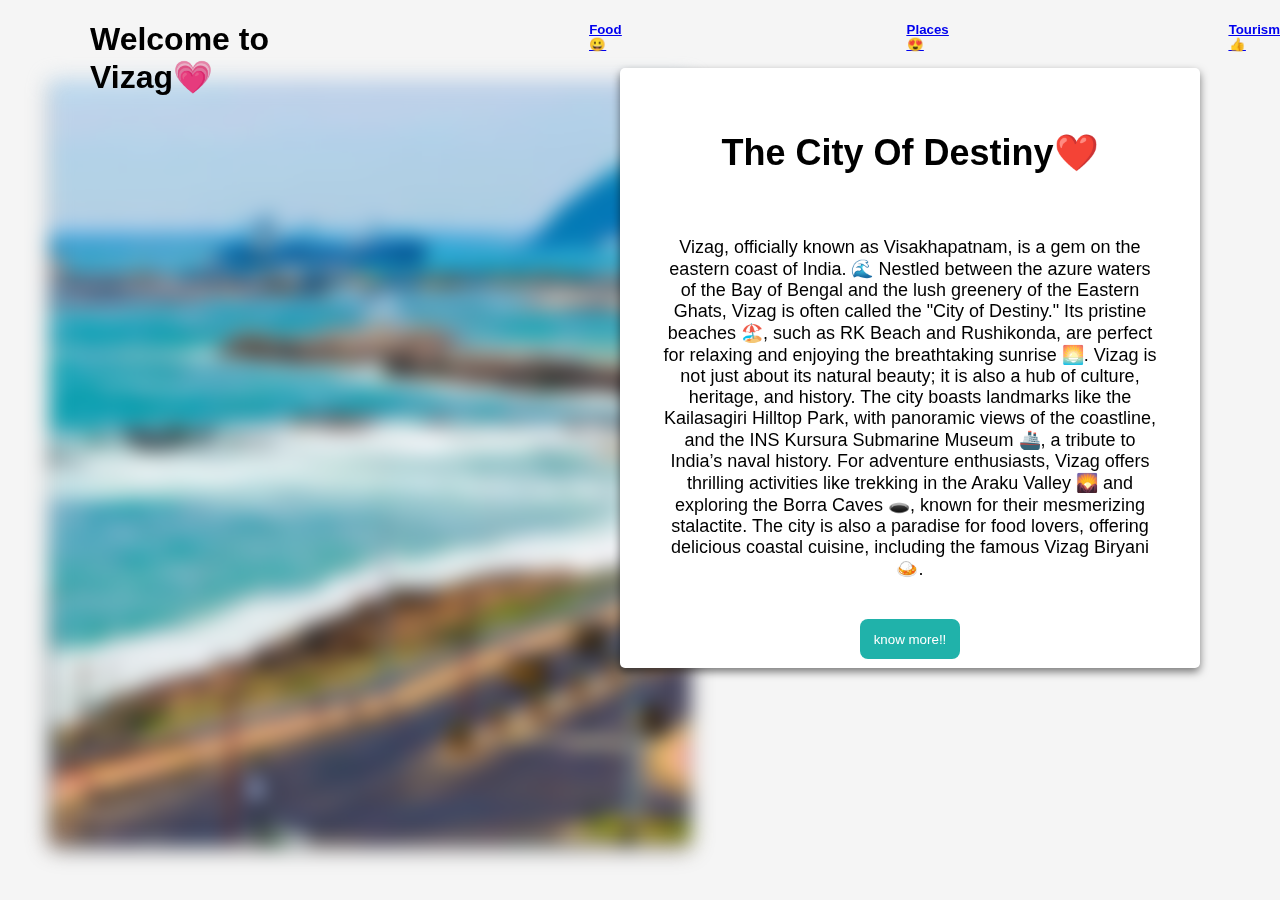
<file: index.html>
<!DOCTYPE html>
<html lang="en">

<head>
    <meta charset="UTF-8">
    <meta name="viewport" content="width=device-width, initial-scale=1.0">
    <title>The City Of Destination</title>
    <link rel="stylesheet" href="styles.css">
</head>

<body>
    <div class="background-blur">
    </div>
    <div class="starting">
        <h1>Welcome to Vizag&#128151</h1>
        <a href="food.html">
            <h5>Food &#128512;</h5>
        </a>
        <a href="places.html">
            <h5>Places&#128525;</h5>
        </a>
        <a href="tourism.html">
            <h5>Tourism&#128077;</h5>
        </a>
    </div>
    <div class="container">
        <h1>The City Of Destiny&#10084;&#65039;</h1>
        <br>
        <p>
            Vizag, officially known as Visakhapatnam, is a gem on the eastern coast of India. 🌊 Nestled between
            the azure waters of the Bay of Bengal and the lush greenery of the Eastern Ghats, Vizag is
            often called the "City of Destiny." Its pristine beaches 🏖️, such as RK Beach and Rushikonda,
            are perfect for relaxing and enjoying the breathtaking sunrise 🌅. Vizag is not just about its natural
            beauty; it is also a hub of culture, heritage, and history. The city boasts landmarks like the Kailasagiri
            Hilltop Park, with panoramic views of the coastline, and the INS Kursura Submarine Museum 🚢, a tribute to
            India’s naval history.

            For adventure enthusiasts, Vizag offers thrilling activities like trekking in the Araku Valley
            🌄 and exploring the Borra Caves 🕳️, known for their mesmerizing stalactite.
            The city is also a paradise for food lovers, offering delicious coastal cuisine, including the famous Vizag
            Biryani 🍛.
        </p>
        <br>
        <button class="home">know more!!</button>
    </div>
</body>

</html>
</file>
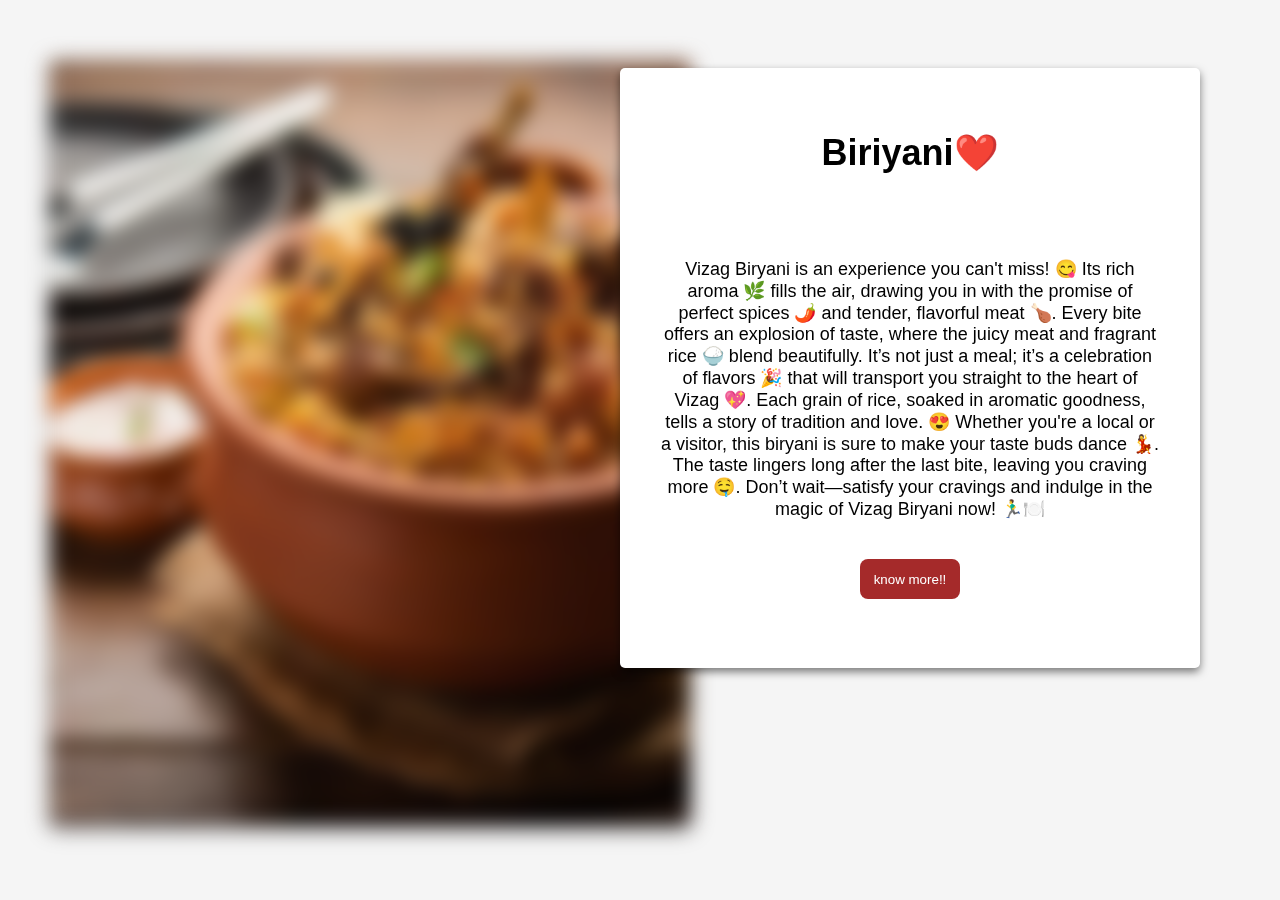
<file: food.html>
<!DOCTYPE html>
<html lang="en">

<head>
    <meta charset="UTF-8">
    <meta name="viewport" content="width=device-width, initial-scale=1.0">
    <title>Food&#128512;</title>
    <link rel="stylesheet" href="styles.css">
</head>

<body>
    <div class="background-blur1">
    </div>
    <div class="container">
        <h1>Biriyani&#10084;&#65039;</h1>
        <br>
        <br>
        <p>Vizag Biryani is an experience you can't miss! 😋
            Its rich aroma 🌿 fills the air, drawing you in with
            the promise of perfect spices 🌶️ and tender, flavorful meat 🍗.
            Every bite offers an explosion of taste, where the juicy meat and fragrant rice
            🍚 blend beautifully. It’s not just a meal; it’s a celebration of flavors 🎉
            that will transport you straight to the heart of Vizag 💖. Each grain of rice,
            soaked in aromatic goodness, tells a story of tradition and love. 😍 Whether you're
            a local or a visitor, this biryani is sure to make your taste buds dance 💃. The taste
            lingers long after the last bite, leaving you craving more 🤤. Don’t wait—satisfy your
            cravings and indulge in the magic of Vizag Biryani now! 🏃‍♂️🍽️
        </p>
        <br>
        <button>know more!!</button>
    </div>
</body>

</html>
</file>
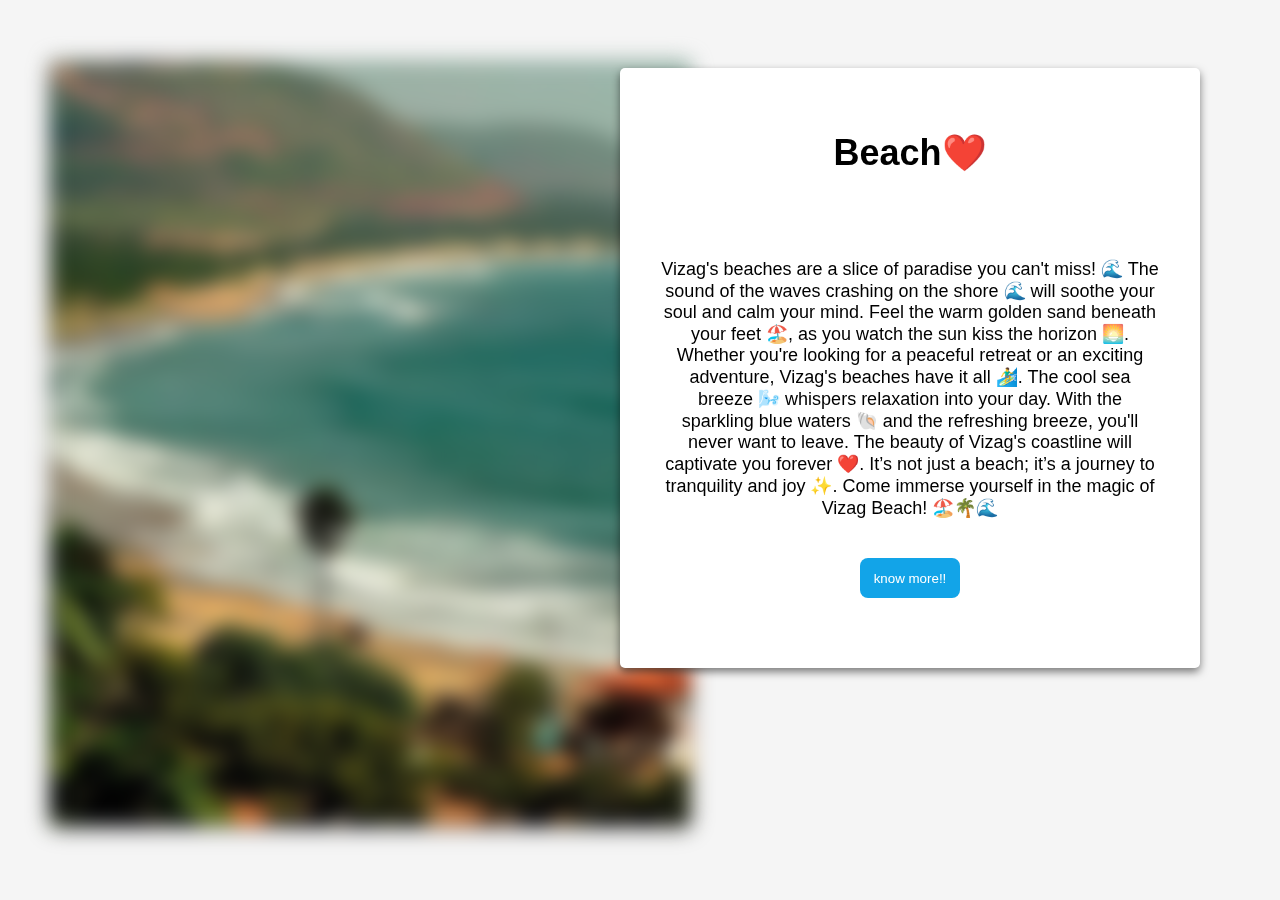
<file: places.html>
<!DOCTYPE html>
<html lang="en">

<head>
    <meta charset="UTF-8">
    <meta name="viewport" content="width=device-width, initial-scale=1.0">
    <title>Places&#128525;</title>
    <link rel="stylesheet" href="styles.css">
</head>

<body>
    <div class="background-blur2">
    </div>
    <div class="container">
        <h1>Beach&#10084;&#65039;</h1>
        <br>
        <br>
        <p>Vizag's beaches are a slice of paradise you can't miss! 🌊 The sound of the waves crashing on the shore
            🌊 will soothe your soul and calm your mind. Feel the warm golden sand beneath your feet 🏖️,
            as you watch the sun kiss the horizon 🌅. Whether you're looking for a peaceful retreat or an exciting
            adventure,
            Vizag's beaches have it all 🏄‍♂️. The cool sea breeze 🌬️ whispers relaxation into your day. With the
            sparkling blue waters
            🐚 and the refreshing breeze, you'll never want to leave. The beauty of Vizag's coastline will captivate you
            forever ❤️.
            It’s not just a beach; it’s a journey to tranquility and joy ✨. Come immerse yourself in the magic of Vizag
            Beach! 🏖️🌴🌊
        </p>
        <br>
        <button class="beach">know more!!</button>
    </div>
</body>

</html>
</file>
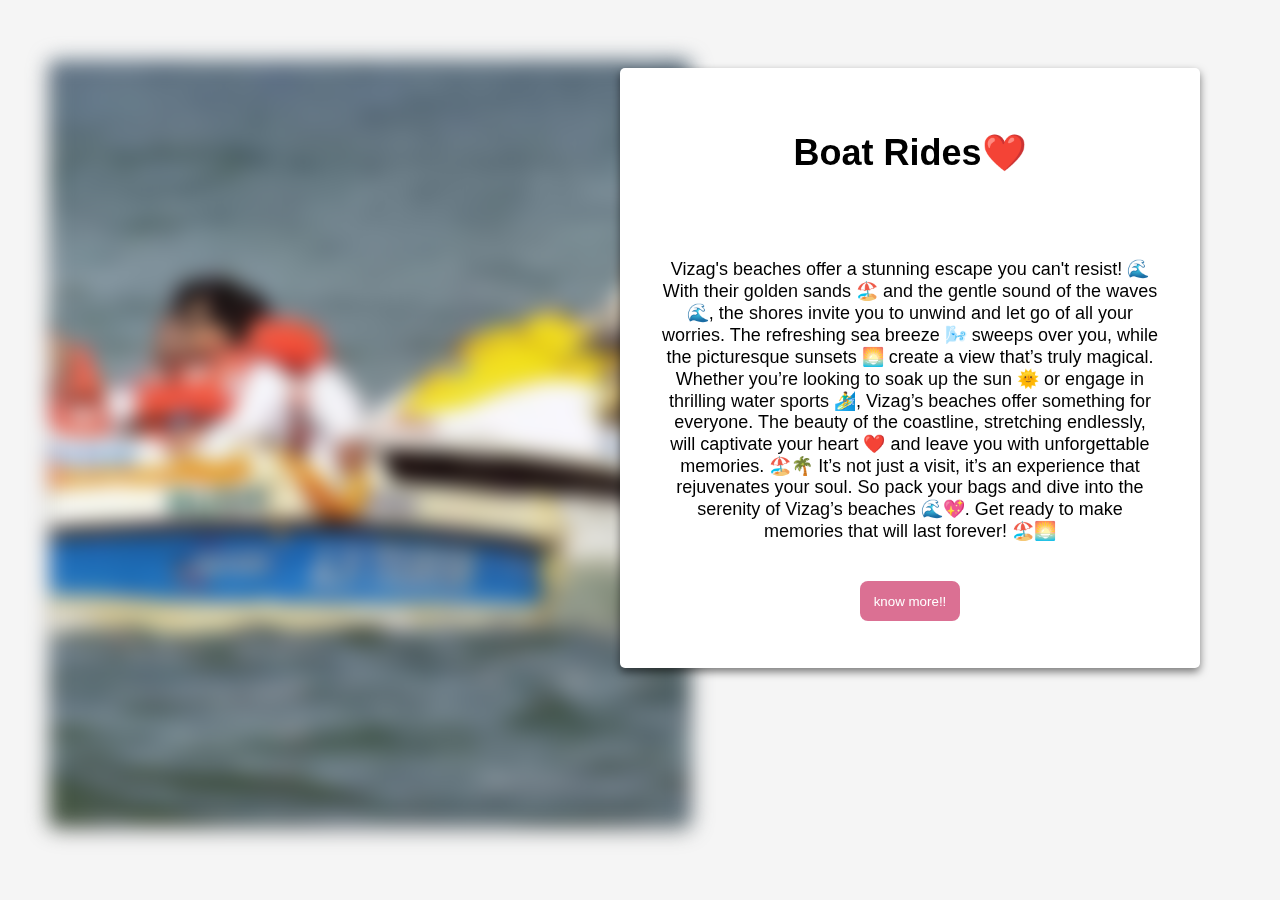
<file: tourism.html>
<!DOCTYPE html>
<html lang="en">

<head>
    <meta charset="UTF-8">
    <meta name="viewport" content="width=device-width, initial-scale=1.0">
    <title>Tourism&#128077;</title>
    <link rel="stylesheet" href="styles.css">
</head>

<body>
    <div class="background-blur3">
    </div>
    <div class="container">
        <h1>Boat Rides&#10084;&#65039;</h1>
        <br>
        <br>
        <p>
            Vizag's beaches offer a stunning escape you can't resist! 🌊 With their golden sands 🏖️
            and the gentle sound of the waves 🌊, the shores invite you to unwind and let go of all your worries.
            The refreshing sea breeze 🌬️ sweeps over you, while the picturesque sunsets 🌅 create a view that’s truly
            magical.
            Whether you’re looking to soak up the sun 🌞 or engage in thrilling water sports 🏄‍♂️, Vizag’s beaches
            offer something for everyone.
            The beauty of the coastline, stretching endlessly, will captivate your heart ❤️ and leave you with
            unforgettable memories. 🏖️🌴
            It’s not just a visit, it’s an experience that rejuvenates your soul.
            So pack your bags and dive into the serenity of Vizag’s beaches 🌊💖. Get ready to make memories that will
            last forever! 🏖️🌅
        </p>
        <br>
        <button class="boat">know more!!</button>
    </div>
</body>

</html>
</file>
<file: styles.css>
body {
    margin: 0;
    padding: 0;
    overflow: hidden;
    font-family: Arial, sans-serif;
    background-color: whitesmoke;
}

.background-blur {
    position: fixed;
    top: 80px;
    left: 50px;
    width: 50%;
    height: 85%;
    background-image: url('./assests/img1.jpg');
    background-size: cover;
    background-position: 50% 50%;
    background-repeat: no-repeat;
    filter: blur(10px);
    z-index: -1;
    border-radius: 5px;
    box-shadow: 0 4px 8px rgba(0, 0, 0, 0.5);
}

.background-blur:hover {
    filter: none;
}

.background-blur1:hover {
    filter: none;
}

.background-blur2:hover {
    filter: none;
}

.background-blur3:hover {
    filter: none;
}

.starting {
    top: 15px;
    display: flex;
    flex-direction: row;
    gap: 280px;
    padding-left: 90px;
}

h5 {
    text-decoration: underline;
}

.background-blur1 {
    position: fixed;
    top: 60px;
    left: 50px;
    width: 50%;
    height: 85%;
    background-image: url('./assests/img3.jpeg');
    background-size: cover;
    background-position: 50% 50%;
    background-repeat: no-repeat;
    filter: blur(10px);
    z-index: -1;
    border-radius: 5px;
    box-shadow: 0 4px 8px rgba(0, 0, 0, 0.5);
}

.background-blur3 {
    position: fixed;
    top: 60px;
    left: 50px;
    width: 50%;
    height: 85%;
    background-image: url('./assests/img4jpg.jpg');
    background-size: cover;
    background-position: 50% 50%;
    background-repeat: no-repeat;
    filter: blur(10px);
    z-index: -1;
    border-radius: 5px;
    box-shadow: 0 4px 8px rgba(0, 0, 0, 0.5);
}

.container {
    font-size: 18px;
    position: absolute;
    right: 80px;
    top: 68px;
    background-color: white;
    font-family: 'Gill Sans', 'Gill Sans MT', Calibri, 'Trebuchet MS', sans-serif;
    height: 520px;
    width: 500px;
    padding: 40px;
    box-shadow: 0 4px 8px rgba(0, 0, 0, 0.5);
    border-radius: 5px;
    text-align: center;
}

.background-blur2 {
    position: fixed;
    top: 60px;
    left: 50px;
    width: 50%;
    height: 85%;
    background-image: url('./assests/img2.jpg');
    background-size: cover;
    background-position: 50% 50%;
    background-repeat: no-repeat;
    filter: blur(10px);
    backdrop-filter: blur(10px);
    z-index: -1;
    border-radius: 5px;
    box-shadow: 0 4px 8px rgba(0, 0, 0, 0.5);
}

button {
    border-radius: 8px;
    border: none;
    background-color: brown;
    width: 100px;
    height: 40px;
    text-align: center;
    color: white;
}

.beach {
    border-radius: 8px;
    border: none;
    background-color: rgb(18, 164, 232);
    width: 100px;
    height: 40px;
    text-align: center;
    color: white;
}

.boat {
    border-radius: 8px;
    border: none;
    background-color: palevioletred;
    width: 100px;
    height: 40px;
    text-align: center;
    color: white;
}

.home {
    border-radius: 8px;
    border: none;
    background-color: lightseagreen;
    width: 100px;
    height: 40px;
    text-align: center;
    color: white;
}
/* Portrait orientation
@media (orientation: portrait) {
    .background-blur, .background-blur1, .background-blur2, .background-blur3 {
        width: 80%;
        height: 60%;
        top: 30px;
        left: 10%;
    }

    .container {
        width: 85%;
        height: auto;
        top: 50px;
        padding: 30px;
        right: 7.5%;
        font-size: 16px;
    }

    button, .beach, .boat, .home {
        width: 100px;
        height: 40px;
        font-size: 16px;
    }
}

/* Landscape orientation */
/* /
</file>
